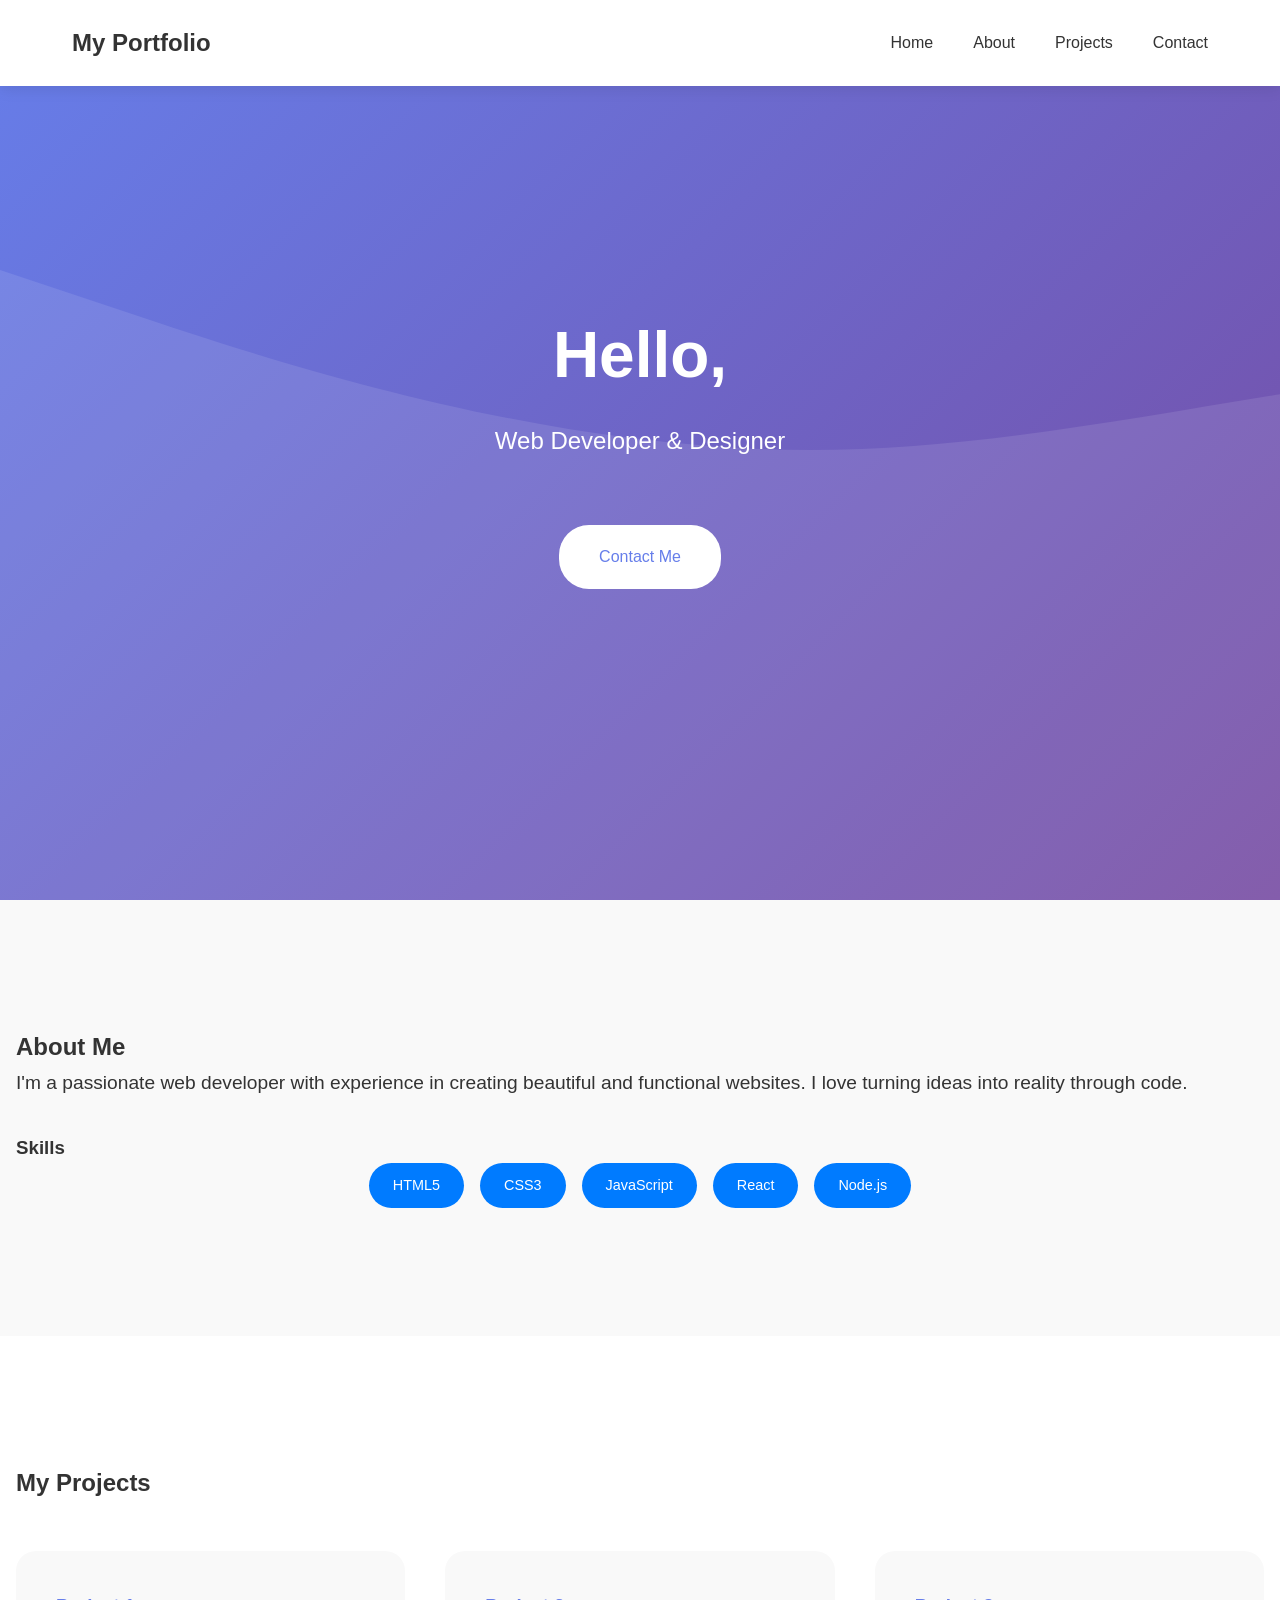
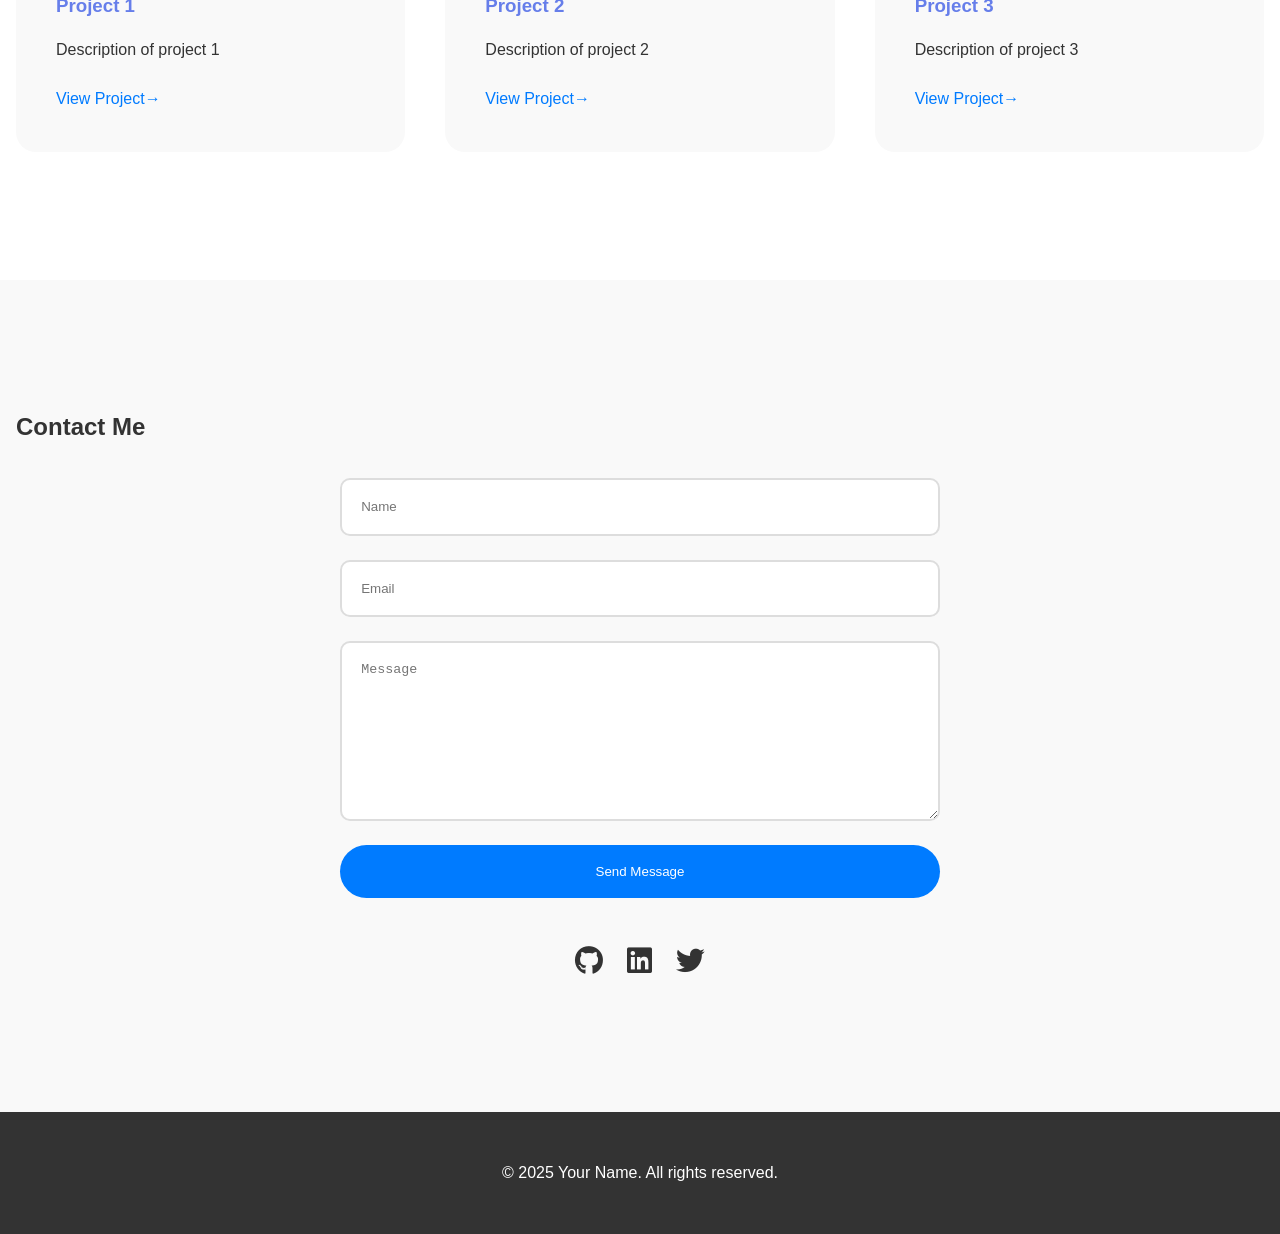
<file: index.html>
<!DOCTYPE html>
<html lang="en">
<head>
    <meta charset="UTF-8">
    <meta name="viewport" content="width=device-width, initial-scale=1.0">
    <title>My Portfolio</title>
    <link rel="stylesheet" href="styles.css">
    <link rel="stylesheet" href="https://cdnjs.cloudflare.com/ajax/libs/font-awesome/6.0.0/css/all.min.css">
</head>
<body>
    <nav>
        <div class="nav-content">
            <h1>My Portfolio</h1>
            <ul>
                <li><a href="#home">Home</a></li>
                <li><a href="#about">About</a></li>
                <li><a href="#projects">Projects</a></li>
                <li><a href="#contact">Contact</a></li>
            </ul>
        </div>
    </nav>

    <section id="home" class="hero">
        <div class="hero-content">
            <h2>Hello, I'm Your Name</h2>
            <p>Web Developer & Designer</p>
            <a href="#contact" class="cta-button">Contact Me</a>
        </div>
    </section>

    <section id="about" class="about">
        <h2>About Me</h2>
        <div class="about-content">
            <div class="about-text">
                <p>I'm a passionate web developer with experience in creating beautiful and functional websites. I love turning ideas into reality through code.</p>
                <div class="skills">
                    <h3>Skills</h3>
                    <div class="skill-tags">
                        <span>HTML5</span>
                        <span>CSS3</span>
                        <span>JavaScript</span>
                        <span>React</span>
                        <span>Node.js</span>
                    </div>
                </div>
            </div>
        </div>
    </section>

    <section id="projects" class="projects">
        <h2>My Projects</h2>
        <div class="projects-grid">
            <div class="project-card">
                <h3>Project 1</h3>
                <p>Description of project 1</p>
                <a href="#" class="project-link">View Project</a>
            </div>
            <div class="project-card">
                <h3>Project 2</h3>
                <p>Description of project 2</p>
                <a href="#" class="project-link">View Project</a>
            </div>
            <div class="project-card">
                <h3>Project 3</h3>
                <p>Description of project 3</p>
                <a href="#" class="project-link">View Project</a>
            </div>
        </div>
    </section>

    <section id="contact" class="contact">
        <h2>Contact Me</h2>
        <div class="contact-content">
            <form id="contact-form">
                <input type="text" placeholder="Name" required>
                <input type="email" placeholder="Email" required>
                <textarea placeholder="Message" required></textarea>
                <button type="submit">Send Message</button>
            </form>
            <div class="social-links">
                <a href="#"><i class="fab fa-github"></i></a>
                <a href="#"><i class="fab fa-linkedin"></i></a>
                <a href="#"><i class="fab fa-twitter"></i></a>
            </div>
        </div>
    </section>

    <footer>
        <p>&copy; 2025 Your Name. All rights reserved.</p>
    </footer>

    <script src="script.js"></script>
</body>
</html>
</file>
<file: styles.css>
* {
    margin: 0;
    padding: 0;
    box-sizing: border-box;
}

:root {
    --primary-color: #667eea;
    --secondary-color: #764ba2;
    --accent-color: #007bff;
    --text-color: #333;
    --light-bg: #f9f9f9;
    --dark-bg: #333;
    --white: #ffffff;
}

body {
    font-family: 'Arial', sans-serif;
    line-height: 1.6;
    color: var(--text-color);
    overflow-x: hidden;
}

/* Loading Animation */
@keyframes fadeIn {
    from { opacity: 0; }
    to { opacity: 1; }
}

body {
    animation: fadeIn 1s ease-in;
}

/* Navigation */
nav {
    background: var(--white);
    box-shadow: 0 2px 15px rgba(0,0,0,0.1);
    position: fixed;
    width: 100%;
    top: 0;
    z-index: 1000;
    transition: all 0.3s ease;
}

.nav-content {
    max-width: 1200px;
    margin: 0 auto;
    padding: 1.5rem 2rem;
    display: flex;
    justify-content: space-between;
    align-items: center;
}

nav ul {
    display: flex;
    list-style: none;
    gap: 2.5rem;
}

nav a {
    text-decoration: none;
    color: var(--text-color);
    font-weight: 500;
    transition: all 0.3s ease;
    position: relative;
}

nav a::after {
    content: '';
    position: absolute;
    width: 0;
    height: 2px;
    bottom: -5px;
    left: 0;
    background-color: var(--accent-color);
    transition: width 0.3s ease;
}

nav a:hover::after {
    width: 100%;
}

/* Hero Section */
.hero {
    height: 100vh;
    display: flex;
    align-items: center;
    justify-content: center;
    text-align: center;
    background: linear-gradient(135deg, var(--primary-color) 0%, var(--secondary-color) 100%);
    color: var(--white);
    position: relative;
    overflow: hidden;
}

.hero::before {
    content: '';
    position: absolute;
    width: 100%;
    height: 100%;
    background: url('data:image/svg+xml,<svg xmlns="http://www.w3.org/2000/svg" viewBox="0 0 1440 320"><path fill="rgba(255,255,255,0.1)" d="M0,96L48,112C96,128,192,160,288,160C384,160,480,128,576,128C672,128,768,160,864,176C960,192,1056,192,1152,176C1248,160,1344,128,1392,112L1440,96L1440,320L1392,320C1344,320,1248,320,1152,320C1056,320,960,320,864,320C768,320,672,320,576,320C480,320,384,320,288,320C192,320,96,320,48,320L0,320Z"></path></svg>');
    background-size: cover;
}

.hero-content h2 {
    font-size: 4rem;
    margin-bottom: 1rem;
    animation: slideIn 1s ease-out;
}

.hero-content p {
    font-size: 1.5rem;
    margin-bottom: 2rem;
    animation: fadeInUp 1s ease-out;
}

.cta-button {
    display: inline-block;
    padding: 1.2rem 2.5rem;
    background: var(--white);
    color: var(--primary-color);
    text-decoration: none;
    border-radius: 30px;
    margin-top: 2rem;
    transition: all 0.3s ease;
    position: relative;
    overflow: hidden;
    z-index: 1;
}

.cta-button::before {
    content: '';
    position: absolute;
    top: 0;
    left: -100%;
    width: 100%;
    height: 100%;
    background: linear-gradient(90deg, transparent, rgba(255,255,255,0.3));
    transition: 0.5s;
}

.cta-button:hover::before {
    left: 100%;
}

.cta-button:hover {
    transform: translateY(-5px);
    box-shadow: 0 10px 20px rgba(0,0,0,0.1);
}

/* About Section */
.about {
    background: var(--light-bg);
    padding: 8rem 1rem;
}

.about-content {
    display: flex;
    flex-direction: column;
    gap: 3rem;
    animation: fadeInUp 1s ease-out;
}

.about-content p {
    font-size: 1.2rem;
    line-height: 1.8;
}

.skills {
    margin-top: 2rem;
}

.skill-tags {
    display: flex;
    flex-wrap: wrap;
    gap: 1rem;
    justify-content: center;
}

.skill-tags span {
    background: var(--accent-color);
    color: var(--white);
    padding: 0.7rem 1.5rem;
    border-radius: 25px;
    font-size: 0.9rem;
    transition: all 0.3s ease;
}

.skill-tags span:hover {
    transform: translateY(-3px);
    box-shadow: 0 5px 15px rgba(0,123,255,0.3);
}

/* Projects Section */
.projects {
    background: var(--white);
    padding: 8rem 1rem;
}

.projects-grid {
    display: grid;
    grid-template-columns: repeat(auto-fit, minmax(350px, 1fr));
    gap: 2.5rem;
    margin-top: 3rem;
}

.project-card {
    background: var(--light-bg);
    padding: 2.5rem;
    border-radius: 20px;
    transition: all 0.3s ease;
    position: relative;
    overflow: hidden;
}

.project-card::before {
    content: '';
    position: absolute;
    top: 0;
    left: -100%;
    width: 100%;
    height: 100%;
    background: linear-gradient(90deg, transparent, rgba(0,123,255,0.1));
    transition: 0.5s;
}

.project-card:hover::before {
    left: 100%;
}

.project-card:hover {
    transform: translateY(-10px);
    box-shadow: 0 15px 30px rgba(0,0,0,0.1);
}

.project-card h3 {
    margin-bottom: 1rem;
    color: var(--primary-color);
}

.project-link {
    display: inline-block;
    margin-top: 1.5rem;
    color: var(--accent-color);
    text-decoration: none;
    position: relative;
    padding-right: 1rem;
}

.project-link::after {
    content: '→';
    position: absolute;
    right: 0;
    transition: transform 0.3s ease;
}

.project-link:hover::after {
    transform: translateX(5px);
}

/* Contact Section */
.contact {
    background: var(--light-bg);
    padding: 8rem 1rem;
}

#contact-form {
    display: flex;
    flex-direction: column;
    gap: 1.5rem;
    max-width: 600px;
    margin: 2rem auto;
    animation: fadeInUp 1s ease-out;
}

input, textarea {
    padding: 1.2rem;
    border: 2px solid #ddd;
    border-radius: 10px;
    transition: all 0.3s ease;
}

input:focus, textarea:focus {
    border-color: var(--accent-color);
    outline: none;
    box-shadow: 0 0 0 3px rgba(0,123,255,0.1);
}

textarea {
    height: 180px;
    resize: vertical;
}

button {
    background: var(--accent-color);
    color: var(--white);
    padding: 1.2rem 2.5rem;
    border: none;
    border-radius: 30px;
    cursor: pointer;
    transition: all 0.3s ease;
    position: relative;
    overflow: hidden;
    z-index: 1;
}

button::before {
    content: '';
    position: absolute;
    top: 0;
    left: -100%;
    width: 100%;
    height: 100%;
    background: linear-gradient(90deg, transparent, rgba(255,255,255,0.3));
    transition: 0.5s;
}

button:hover::before {
    left: 100%;
}

button:hover {
    transform: translateY(-3px);
    box-shadow: 0 10px 20px rgba(0,123,255,0.3);
}

.social-links {
    display: flex;
    gap: 1.5rem;
    justify-content: center;
    margin-top: 2.5rem;
    animation: fadeInUp 1s ease-out;
}

.social-links a {
    color: var(--text-color);
    font-size: 1.8rem;
    transition: all 0.3s ease;
    position: relative;
    z-index: 1;
}

.social-links a::before {
    content: '';
    position: absolute;
    top: 50%;
    left: 50%;
    width: 0;
    height: 0;
    background: var(--accent-color);
    border-radius: 50%;
    transform: translate(-50%, -50%);
    transition: 0.3s;
}

.social-links a:hover::before {
    width: 40px;
    height: 40px;
}

.social-links a:hover {
    color: var(--white);
}

/* Footer */
footer {
    text-align: center;
    padding: 3rem 1rem;
    background: var(--dark-bg);
    color: var(--white);
    animation: fadeInUp 1s ease-out;
}

/* Animations */
@keyframes fadeInUp {
    from {
        opacity: 0;
        transform: translateY(20px);
    }
    to {
        opacity: 1;
        transform: translateY(0);
    }
}

@keyframes slideIn {
    from {
        opacity: 0;
        transform: translateX(-20px);
    }
    to {
        opacity: 1;
        transform: translateX(0);
    }
}

/* Responsive Design */
@media (max-width: 768px) {
    .nav-content {
        flex-direction: column;
        gap: 1.5rem;
        padding: 1rem;
    }
    
    nav ul {
        width: 100%;
        justify-content: center;
        gap: 1.5rem;
    }
    
    .hero-content h2 {
        font-size: 3rem;
    }
    
    .hero-content p {
        font-size: 1.2rem;
    }
    
    .about-content {
        padding: 0 1rem;
    }
    
    .projects-grid {
        grid-template-columns: 1fr;
    }
}
</file>
